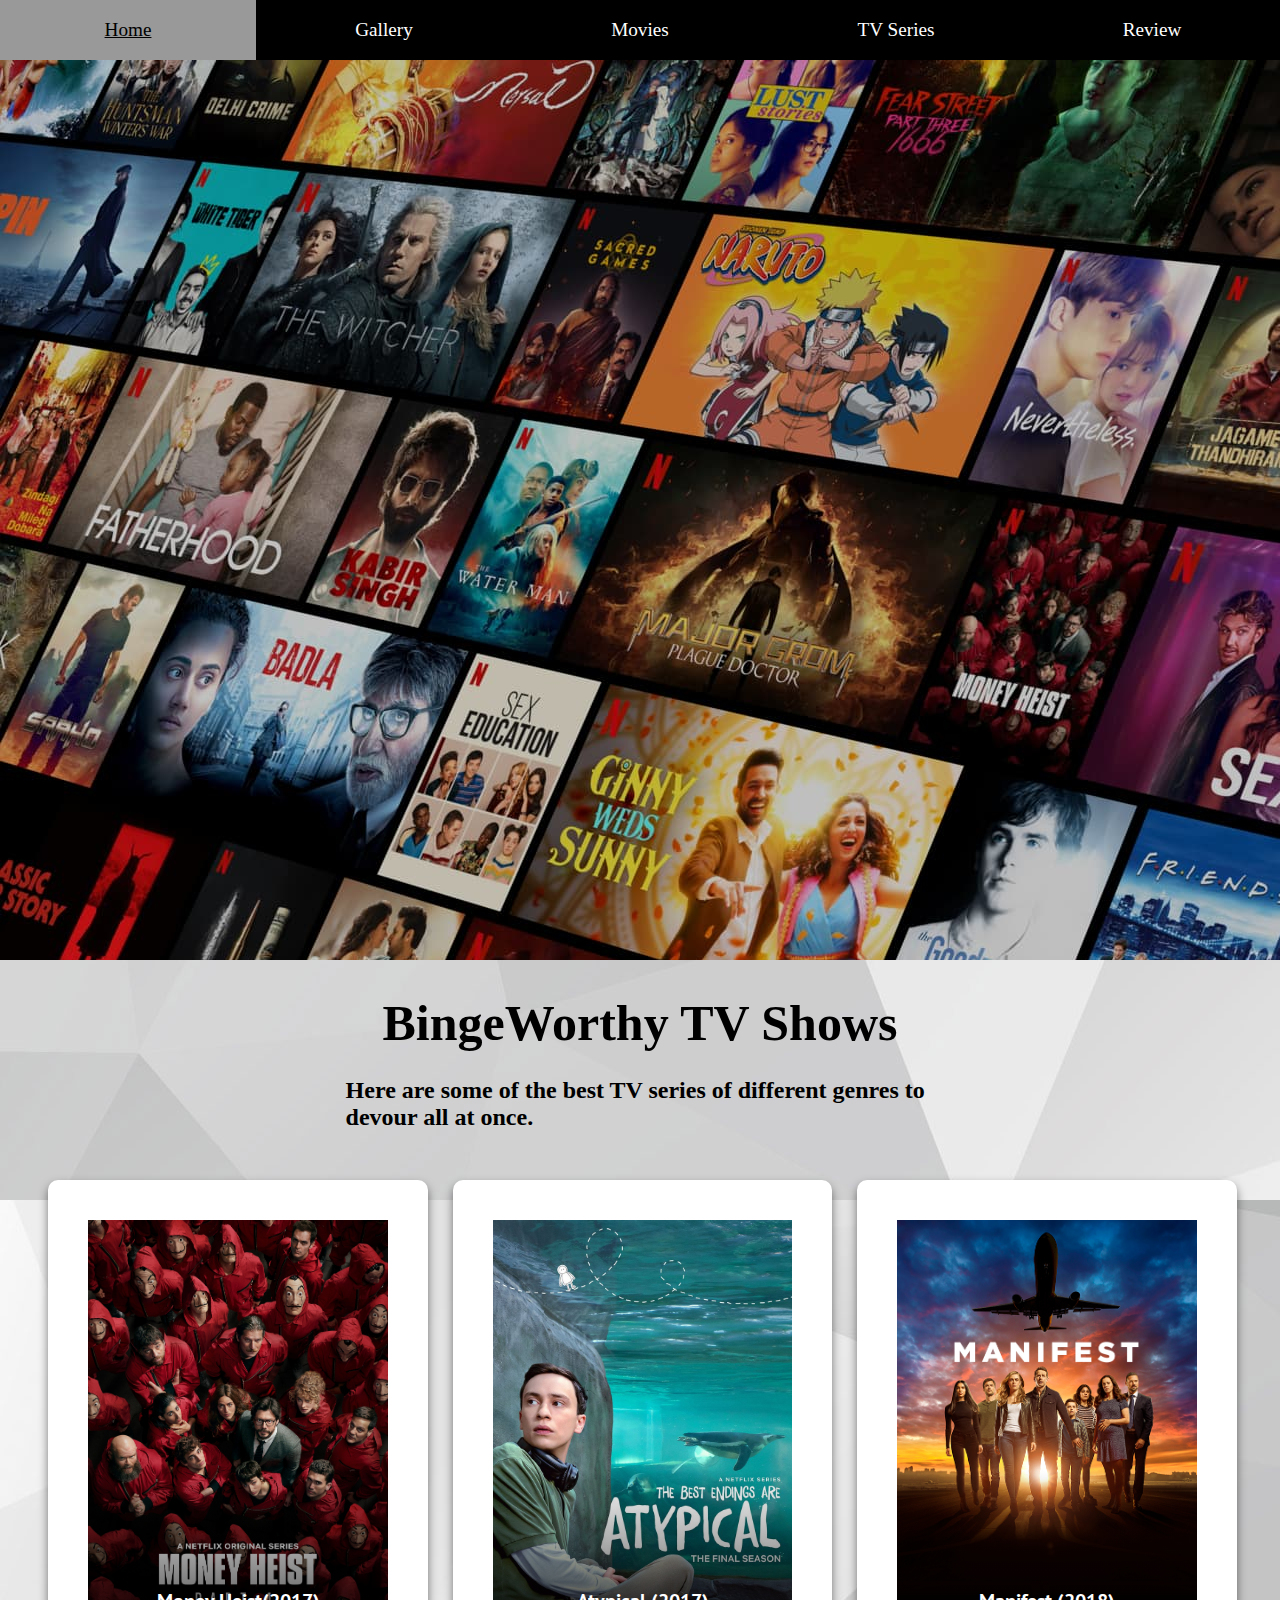
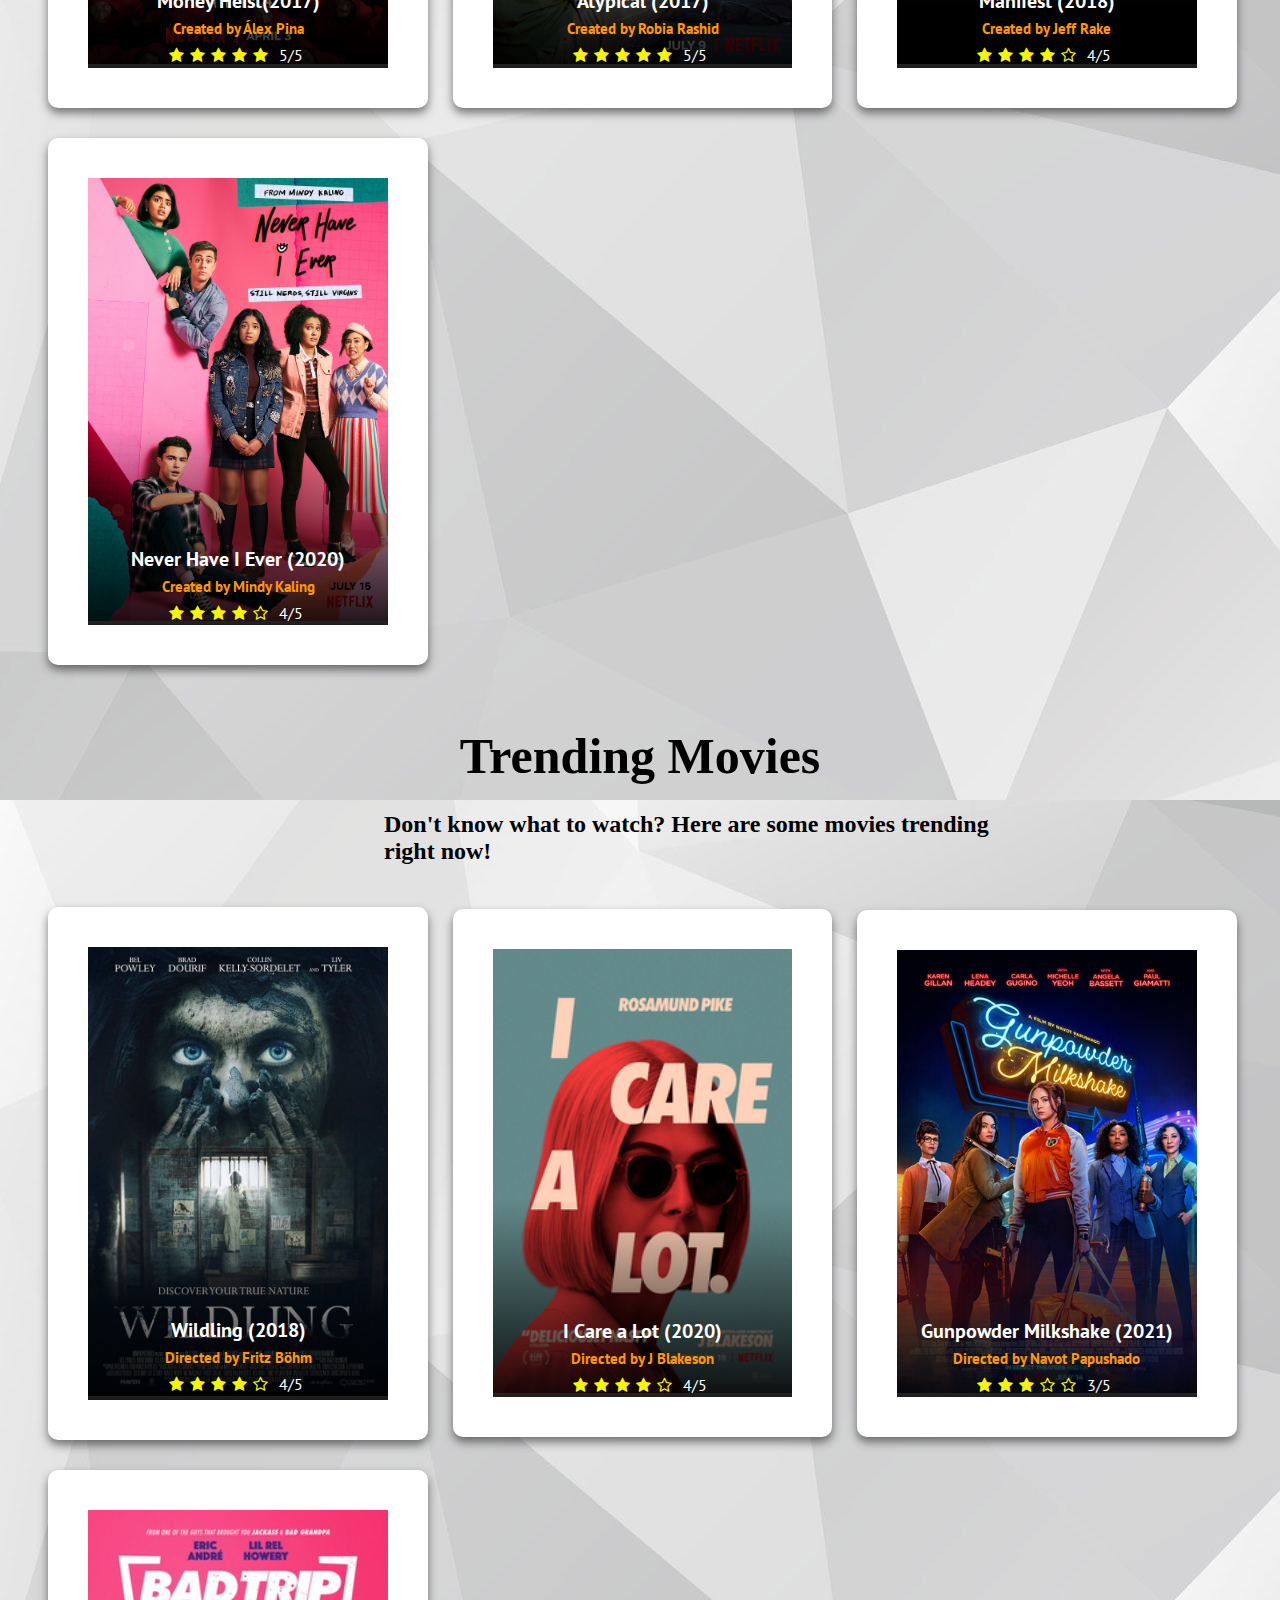
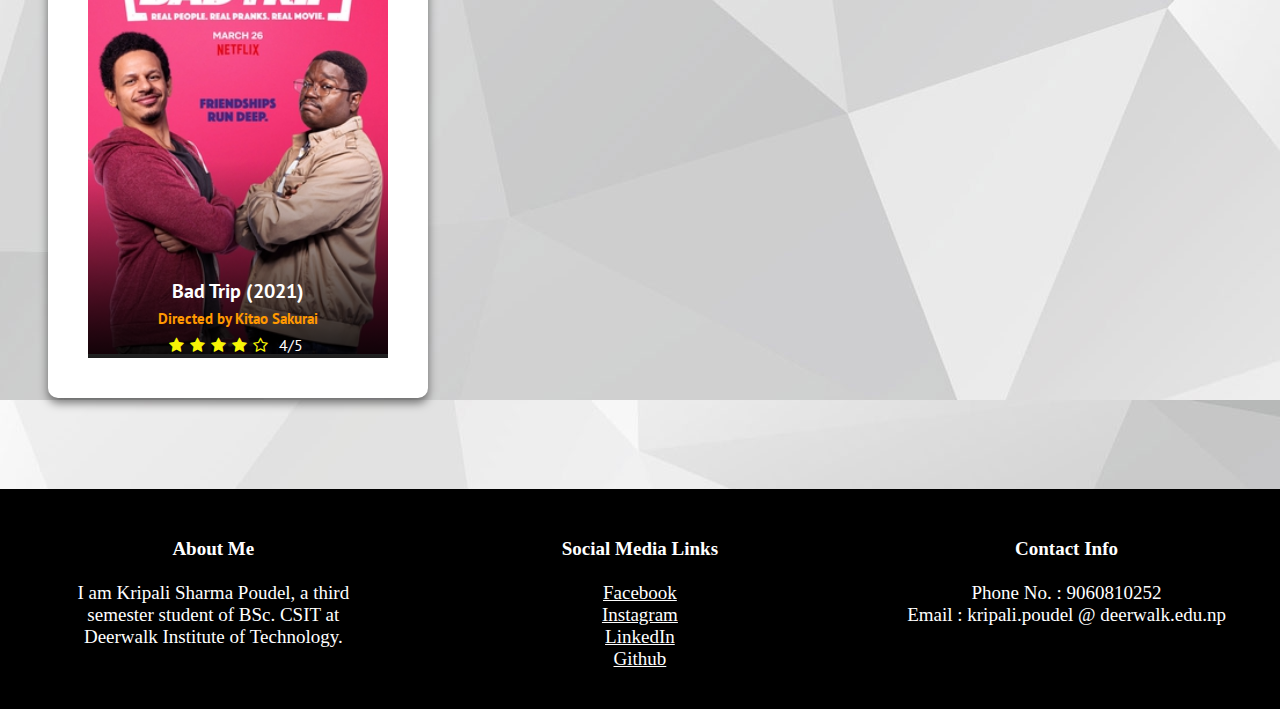
<file: index.html>
<!--Kripali Poudel - Web Designing Final Project-->
<!DOCTYPE html>
<html>
    <head>    
        <title>Kripali Poudel - Home</title>
        <meta name="viewport" content="width=device-width, initial-scale=1.0">
        <meta charset="utf-8">
        <link rel="stylesheet" type="text/css" href="styles.css">
        <link href="https://maxcdn.bootstrapcdn.com/font-awesome/4.7.0/css/font-awesome.min.css" rel="stylesheet">

        <div class="topnav" id="myTopnav">
            <a href="index.html" target="blank" class="active" >Home</a>
            <a href="gallery.html" target="blank">Gallery</a>
            <a href="movies.html" target="blank" >Movies</a>
            <a href="tv_series.html" target="blank" >TV Series</a>
            <a href="review.html" target="blank">Review</a> 
        </div>
</head>
    </head>
    <body class="body">
        <div class="intro">
        </div>       
        <h1 style="color: black; width: 50%; margin-left: 25%; text-align: center; font-size: 50px; margin-bottom: 0;">BingeWorthy TV Shows</h1>
        <h2 style="color: black; width: 50%; margin-left: 27%; align-items: center; margin-top: 2%; margin-bottom: 0%;">Here are some of the best TV series of different genres to devour all at once.</h2>
        <div class="container">
        <div class="card">
            <div class="poster"><img src="moneyheist.jpg">
               <div  class="details">
                    <h3>Money Heist(2017)<br><span>Created by Álex Pina</span></h3>
                    <div class="rating">
                        <i class="fa fa-star" aria-hidden="true"></i>
                        <i class="fa fa-star" aria-hidden="true"></i>
                        <i class="fa fa-star" aria-hidden="true"></i>
                        <i class="fa fa-star" aria-hidden="true"></i>
                        <i class="fa fa-star" aria-hidden="true"></i>
                        <span>5/5</span>
                    </div>
                    <div class="tags">
                        <span class="genre1">Crime</span>
                        <span class="genre2">Thriller</span>
                    </div>
                    <div class="info">
                        <p>Eight thieves take hostages and lock themselves in the Royal Mint of Spain as a criminal mastermind manipulates the police to carry out his plan.</p>
                    </div>     
                </div>
                </div>
            </div>
            <div class="card">
                <div class="poster"><img src="atypical.jpg">
                <div  class="details">
                    <h3>Atypical (2017)<br><span>Created by Robia Rashid</span></h3>
                    <div class="rating">
                        <i class="fa fa-star" aria-hidden="true"></i>
                        <i class="fa fa-star" aria-hidden="true"></i>
                        <i class="fa fa-star" aria-hidden="true"></i>
                        <i class="fa fa-star" aria-hidden="true"></i>
                        <i class="fa fa-star" aria-hidden="true"></i>
                        <span>5/5</span>
                    </div>
                    <div class="tags">
                        <span class="genre1">Comedy</span>
                        <span class="genre2">Drama</span>
                    </div>
                    <div class="info">
                        <p>When a teen on the autism spectrum decides to get a girlfriend, his bid for more independence puts his whole family on a path of self-discovery.</p>
                    </div>     
                </div>
                </div>
            </div>
            <div class="card">
                <div class="poster"><img src="manifest.jpg">
                <div  class="details">
                    <h3>Manifest (2018)<br><span>Created by Jeff Rake</span></h3>
                    <div class="rating">
                        <i class="fa fa-star" aria-hidden="true"></i>
                        <i class="fa fa-star" aria-hidden="true"></i>
                        <i class="fa fa-star" aria-hidden="true"></i>
                        <i class="fa fa-star" aria-hidden="true"></i>
                        <i class="fa fa-star-o" aria-hidden="true"></i>
                        <span>4/5</span>
                    </div>
                    <div class="tags">
                        <span class="genre1">Drama</span>
                        <span class="genre2">Supernatural</span>
                    </div>
                    <div class="info">
                        <p>An American supernatural drama tv series which centers on the passengers and crew of a commercial airliner who suddenly reappear after being presumed dead for more than five years.</p>
                    </div>     
                </div>
                </div>
            </div>
            <div class="card">
                <div class="poster"><img src="neverhaveiever.jpg">
                <div  class="details">
                    <h3>Never Have I Ever (2020)<br><span>Created by Mindy Kaling</span></h3>
                    <div class="rating">
                        <i class="fa fa-star" aria-hidden="true"></i>
                        <i class="fa fa-star" aria-hidden="true"></i>
                        <i class="fa fa-star" aria-hidden="true"></i>
                        <i class="fa fa-star" aria-hidden="true"></i>
                        <i class="fa fa-star-o" aria-hidden="true"></i>
                        <span>4/5</span>
                    </div>
                    <div class="tags">
                        <span class="genre1">Comedy</span>
                        <span class="genre2">Drama</span>
                    </div>
                    <div class="info">
                        <p>After a socially horrible freshman year, a modern-day first-generation Indian American teenage girl wants to change her social status, but friends, family, and feelings do not make it easy for her.</p>
                    </div>     
                </div>
                </div>
            </div>
        </div>
        <h1 style="color: black; width: 50%; margin-left: 25%; text-align: center; font-size: 50px; margin-top: 1%; margin-bottom: 0.5%;">Trending Movies</h1>
        <h2 style="color: black; width: 50%; margin-left: 30%; align-items: center; margin-bottom: -0.5%;">Don't know what to watch? Here are some movies trending right now!</h2>
        <div class="container">
            <div class="card">
                <div class="poster"><img src="wildling.jpg">
                <div  class="details">
                    <h3>Wildling (2018)<br><span>Directed by Fritz Böhm</span></h3>
                    <div class="rating">
                        <i class="fa fa-star" aria-hidden="true"></i>
                        <i class="fa fa-star" aria-hidden="true"></i>
                        <i class="fa fa-star" aria-hidden="true"></i>
                        <i class="fa fa-star" aria-hidden="true"></i>
                        <i class="fa fa-star-o" aria-hidden="true"></i>
                        <span>4/5</span>
                    </div>
                    <div class="tags">
                        <span class="genre1">Fantasy</span>
                        <span class="genre2">Horror</span>
                    </div>
                    <div class="info">
                        <p>An American horror-fantasy film in which a blossoming teenager uncovers the dark secret behind her traumatic childhood.</p>
                    </div>     
                </div>
                </div>
            </div>
            <div class="card">
                <div class="poster"><img src="carealot.jpg">
                <div class="details">
                    <h3>I Care a Lot (2020)<br><span>Directed by J Blakeson</span></h3>
                    <div class="rating">
                        <i class="fa fa-star" aria-hidden="true"></i>
                        <i class="fa fa-star" aria-hidden="true"></i>
                        <i class="fa fa-star" aria-hidden="true"></i>
                        <i class="fa fa-star" aria-hidden="true"></i>
                        <i class="fa fa-star-o" aria-hidden="true"></i>
                        <span>4/5</span>
                    </div>
                    <div class="tags">
                        <span class="genre1">Drama</span>
                        <span class="genre2">Comedy</span>
                    </div>
                    <div class="info">
                        <p>Poised with sharklike self-assurance, Marla Grayson is a professional, court-appointed guardian for dozens of elderly wards whose assets she seizes and cunningly bilks through dubious but legal means. </p>
                    </div>     
                </div>
                </div>
            </div>
            <div class="card">
                <div class="poster"><img src="gunpowdermilkshake.jpeg">
                <div class="details">
                    <h3>Gunpowder Milkshake (2021)<br><span>Directed by Navot Papushado</span></h3>
                    <div class="rating">
                        <i class="fa fa-star" aria-hidden="true"></i>
                        <i class="fa fa-star" aria-hidden="true"></i>
                        <i class="fa fa-star" aria-hidden="true"></i>
                        <i class="fa fa-star-o" aria-hidden="true"></i>
                        <i class="fa fa-star-o" aria-hidden="true"></i>
                        <span>3/5</span>
                    </div>
                    <div class="tags">
                        <span class="genre1">Action</span>
                        <span class="genre2">Thriller</span>
                    </div>
                    <div class="info">
                        <p>When an assassin veers off mission to rescue a child, she triggers a war with a powerful crime syndicate and reunites a gun-wielding sisterhood.</p>
                    </div>     
                </div>
                </div>
            </div>
            <div class="card">
                <div class="poster"><img src="badtrip.jpg">
                <div  class="details">
                    <h3>Bad Trip (2021)<br><span>Directed by Kitao Sakurai</span></h3>
                    <div class="rating">
                        <i class="fa fa-star" aria-hidden="true"></i>
                        <i class="fa fa-star" aria-hidden="true"></i>
                        <i class="fa fa-star" aria-hidden="true"></i>
                        <i class="fa fa-star" aria-hidden="true"></i>
                        <i class="fa fa-star-o" aria-hidden="true"></i>
                        <span>4/5</span>
                    </div>
                    <div class="tags">
                        <span class="genre1">Comedy</span>
                        <span class="genre2">Drama</span>
                    </div>
                    <div class="info">
                        <p>In this hidden-camera prank comedy, two best friends bond on a wild road trip to New York as they pull real people into their raunchy, raucous antics.</p>
                    </div>     
                </div>
                </div>
            </div>
        </div>
    </body>
    <br>
    <footer class="footer_f">
        <div class="row_f">
            <div class="column_f">
                <p class="container_f">
                <b>
                    About Me<br><br>
                </b>
                    I am Kripali Sharma Poudel, a third<br> semester student of BSc. CSIT at<br> Deerwalk Institute of Technology. 
                </p>
            </div>
            <div class="column_f">
                <p class="container_f">
                    <b>Social Media Links</b>
                    <br>
                    <br>
                    <a href="https://www.facebook.com/kripali.sharmaa" target="blank" style="color: white; ">
                        Facebook
                    </a>
                    <br>
                    <a target="blank" href="https://www.instagram.com/_kripali/" style="color: white; ">
                        Instagram
                    </a>
                    <br>
                    <a href="https://www.linkedin.com/in/kripali-poudel-4b374519b/" target="blank" style="color: white;">
                        LinkedIn
                    </a>
                    <br>
                    <a href="https://github.com/kripali-poudel" target="blank" style="color: white;">
                        Github
                    </a>
                </p>
            </div>
            <div class="column_f">
                <p class="container_f">
                    <b>Contact Info</b>
                    <br>
                    <br>
                    Phone No. : 9060810252   
                    <br>
                    Email : kripali.poudel @ deerwalk.edu.np
                </p>
            </div>
        </div>
    </footer>  
</html>
</file>
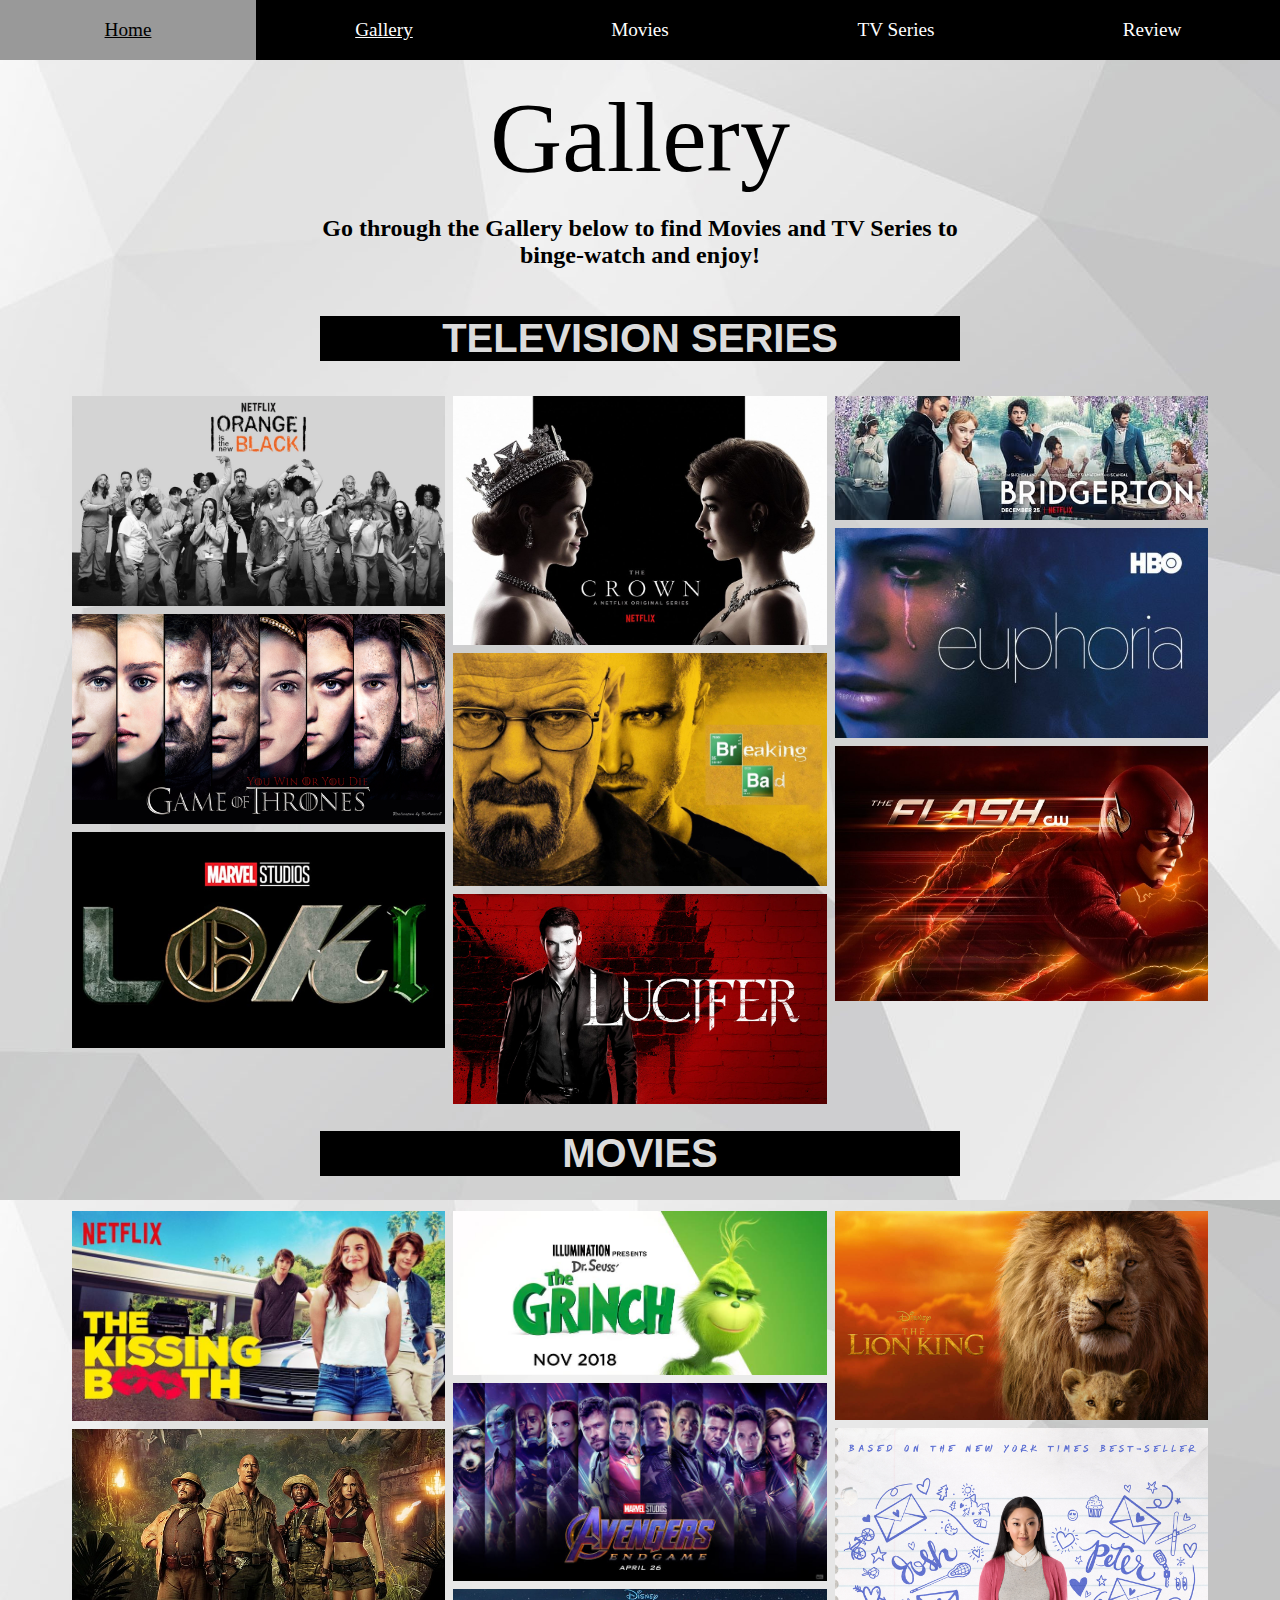
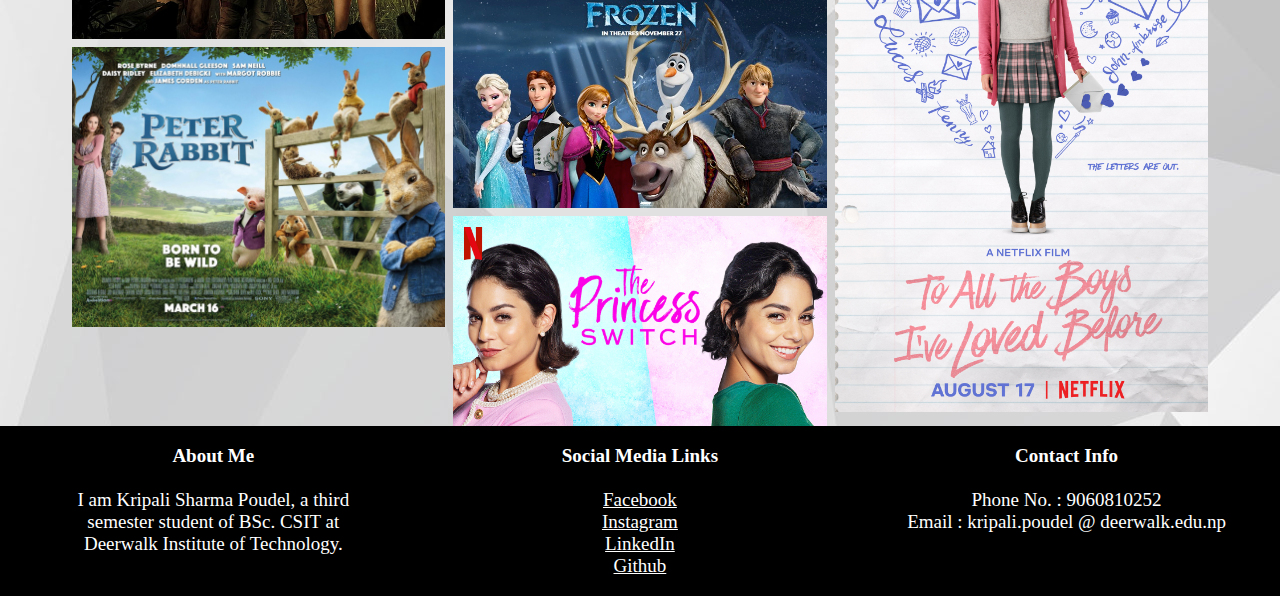
<file: gallery.html>
<!--Kripali Poudel - Web Designing Final Project-->

<!DOCTYPE html>
<html class="html">
<head>
  <title>Kripali Poudel - Gallery</title>
  <link rel="stylesheet" href="styles1.css">
  <div class="topnav" id="myTopnav">
    <a href="index.html" target="blank" >Home</a>
    <a href="gallery.html" target="blank" class="active">Gallery</a>
    <a href="movies.html" target="blank" >Movies</a>
    <a href="tv_series.html" target="blank" >TV Series</a>
    <a href="review.html" target="blank">Review</a> 
  </div>
</head>

<body class="body">
  <h1 class="h1">
    Gallery
  </h1>

  <h2 style=" color: black; width: 50%; margin-left: 25%; text-align: center;">
    Go through the Gallery below to find Movies and TV Series to binge-watch and enjoy!
  </h2>

  <div class="header">
    <h1 style=" background-color: black; color: #dcdcdc; width: 50%; margin-left: 25%;">
      TELEVISION SERIES
    </h1>
  </div>

  <div class="rows"> 
    <div class="columns">
      <img src="orangeisthenewblack.jpg" style="width:100%" class="image">
      <img src="game_of_thrones.jpg" style="width:100%" class="image">
      <img src="Loki.jpg" style="width:100%" class="image">
    </div>
    <div class="columns">
      <img src="thecrown.jpg" style="width:100%" class="image">
      <img src="breakingbad.jpg" style="width:100%" class="image">
      <img src="lucifer.jpg" style="width:100%" class="image">
    </div>  
    <div class="columns">
      <img src="bridgerton.jpg" style="width:100%" class="image">      
      <img src="euphoria.jpg" style="width:100%" class="image">
      <img src="flash.jpg" style="width:100%" class="image">
    </div>
  </div>

  <div class="header">
    <h1 style="background-color: black; color: #dcdcdc; width: 50%; margin-left: 25%; ">
      MOVIES
    </h1>
  </div>

  <div class="rows"> 
    <div class="columns">   
      <img src="the_kissingbooth.jpg" style="width:100%" class="image">
      <img src="jumangi.jpg" style="width:100%" class="image">
      <img src="peterRabbit.jpg" style="width:100%" class="mar">
    </div>
    <div class="columns">
      <img src="tg.jpg" style="width:100%" class="image">
      <img src="endgame.jpg" style="width:100%" class="image">
      <img src="frozen.jpg" style="width:100%"  class="image">
      <img src="theprincessswitch.jpg" style="width:100%" class="mar">
    </div>  
    <div class="columns">
      <img src="thelionking.jpg" style="width:100%" class="image">
      <img src="tatbihlb.jpg" style="width:100%" class="image_st">
    </div>
  </div>

  <footer class="footer">
    <div class="row">
        <div class="column">
            <p class="container">
            
            <b>About Me</b><br><br>
            I am Kripali Sharma Poudel, a third<br> semester student of BSc. CSIT at<br> Deerwalk Institute of Technology. 
        
            </p>
            </div>
    
    <div class="column">
    <p class="container">
    <b>Social Media Links</b><br>
    <br>
    <a href="https://www.facebook.com/kripali.sharmaa" target="blank" style="color: white; ">
        Facebook</a>
    <br>
    <a target="blank" href="https://www.instagram.com/_kripali/" style="color: white; ">
        Instagram</a>
    <br>
    <a href="https://www.linkedin.com/in/kripali-poudel-4b374519b/" target="blank"
     style="color: white;
    ">LinkedIn</a>
    <br>
    <a href="https://github.com/kripali-poudel" target="blank"
     style="color: white;
    ">Github</a>
    </div>
    <div class="column">
        <p class="container">
        <b>Contact Info</b><br>
        <br>
        Phone No. : 9060810252   <br>
        Email : kripali.poudel @ deerwalk.edu.np
        </p>
        </div>
    </div>
    </footer>
</body>
</html>
</file>
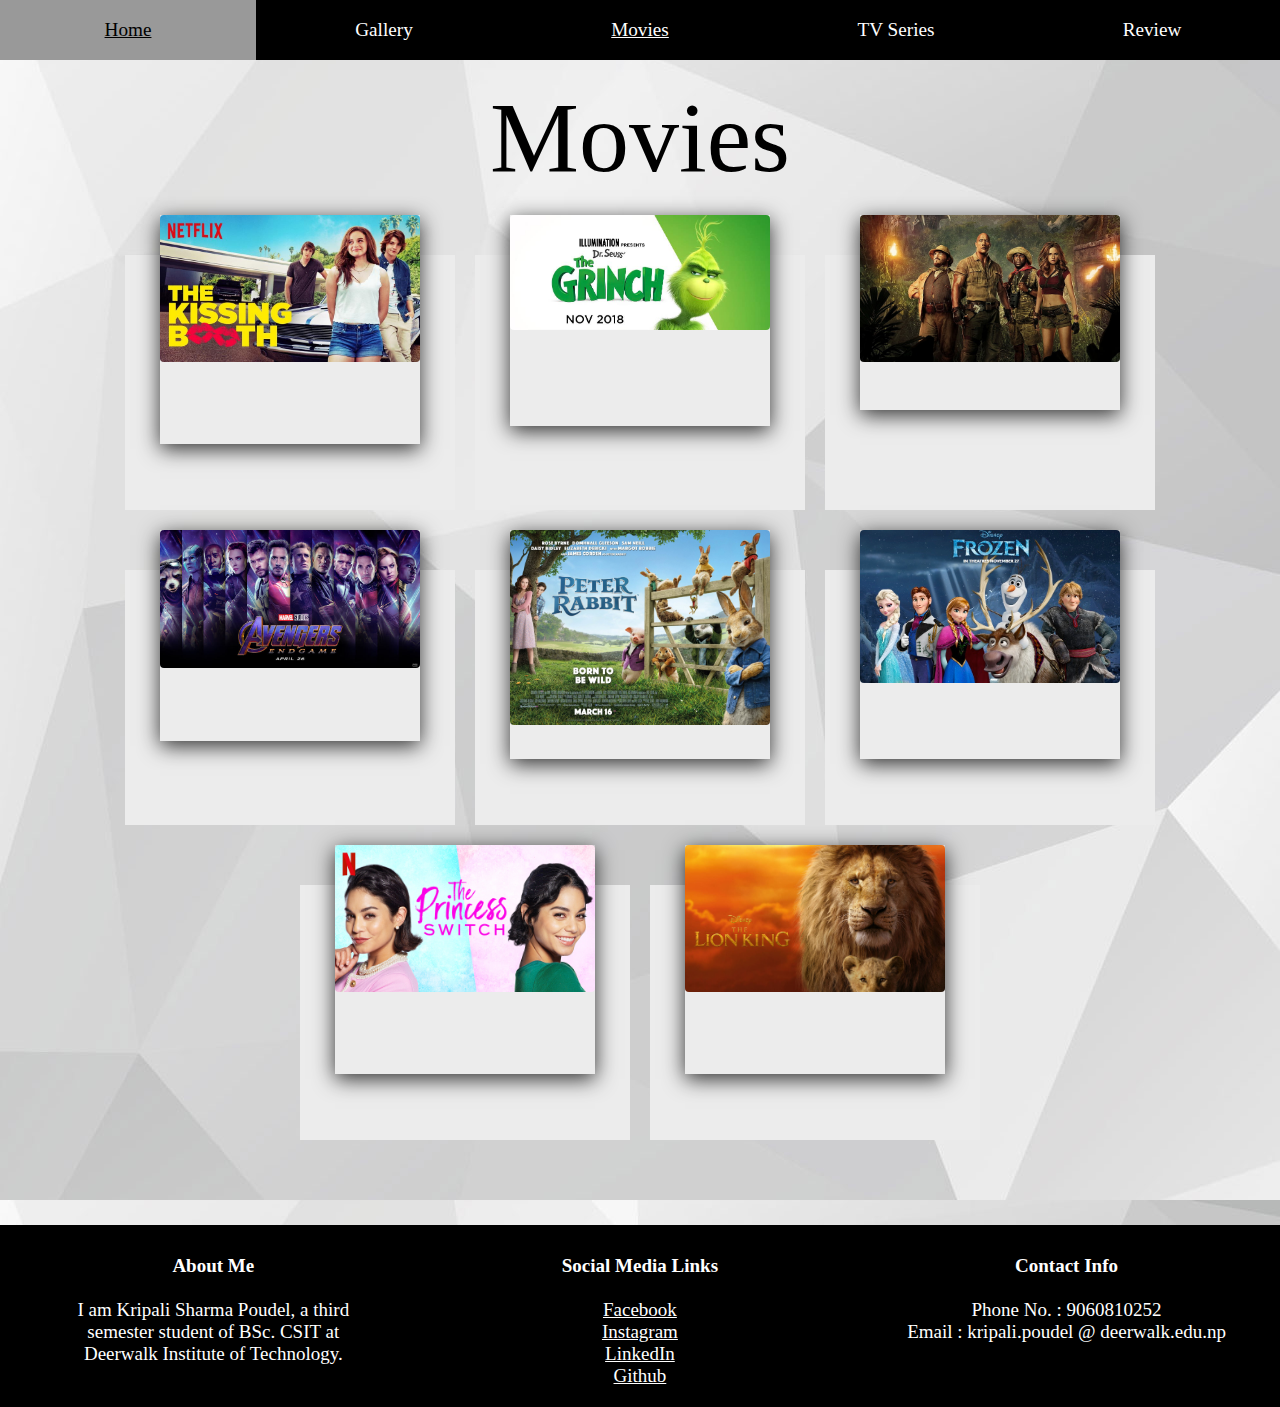
<file: movies.html>
<!--Kripali Poudel - Web Designing Final Project-->

<!DOCTYPE html>
<html>
    <head>
        <meta name="viewport" content="width=device-width,initial scale=1.0">
        <meta charset="utf-8">
        <title>Kripali Poudel - Movies</title>
        <link rel="stylesheet" href="styles2.css">

        <div class="topnav" id="myTopnav">
            <a href="index.html" target="blank" >Home</a>
            <a href="gallery.html" target="blank">Gallery</a>
            <a href="movies.html" target="blank" class="active" >Movies</a>
            <a href="tv_series.html" target="blank" >TV Series</a>
            <a href="review.html" target="blank">Review</a>           
        </div>
    </head>
    <body class="body">
        <h1 class="h1">
            Movies
        </h1>
        <div class="container">

            <div class="card">
                <div class="img8x">
                    <img src="the_kissingbooth.jpg">
                </div>
                <div class="content">
                    <h2>
                       The Kissing Booth
                    </h2>
                    <p style="text-align: left;">
                        <b>Release Date: </b>May 11, 2018<br>
                        <b>Genre: </b>Romance, Comedy<br>
                        <b>Cast: </b>Joey King, Jacob Elordi, Joel Courtney, Meganne Young
                    </p>
                </div>
            </div>

            <div class="card">
                <div class="img8x">
                    <img src="tg.jpg">
                </div>
                <div class="content">
                    <h2>
                        The Grinch
                    </h2>
                    <p style="text-align: left;">
                        <b>Release Date: </b> October 22, 2018   <br>
                        <b>Genre: </b> Animation, Fantasy, Comedy, Musical<br>
                        <b>Cast: </b> Benedict Cumberbatch, Cameron Seely, Rashida Jones, Kenan Thompson
                    </p>
                </div>
            </div>

            <div class="card">
                <div class="img8x">
                    <img src="jumangi.jpg">
                </div>
                <div class="content">
                    <h2>
                        Jumanji: Welcome to the Jungle
                    </h2>
                    <p style="text-align: left;">
                        <b>Release Date: </b> December 5, 2017 <br>
                        <b>Genre: </b> Adventure, Comedy<br>
                        <b>Cast: </b> Dwayne Johnson, Kevin Hart, Karen Gillan, Nick Jonas
                   </p>
                </div>
            </div>

            <div class="card">
                <div class="img8x">
                    <img src="endgame.jpg">
                </div>
                <div class="content">
                    <h2>
                        Avengers Endgame 
                    </h2>
                    <p style="text-align: left;">
                        <b>Release Date: </b> April 22, 2019<br>
                        <b>Genre: </b> Action, Sci-fi<br>
                        <b>Cast: </b> Chris Evans, Robert Downey Jr., Chris Hemsworth, Scarlett Johansson, Mark Ruffalo, Jeremy Renner
                   </p>
                </div>
            </div>

            <div class="card">
                <div class="img8x">
                    <img src="peterRabbit.jpg">
                </div>
                <div class="content">
                    <h2>
                        Peter Rabbit
                    </h2>
                    <p style="text-align: left;">
                        <b>Release Date: </b> February 3, 2018<br>
                        <b>Genre: </b> Family, Animation, Comedy<br>
                        <b>Cast: </b> Rose Byrne, James Corden, Domhnall, Margot Robbie
                    </p>
                </div>
            </div>

            <div class="card">
                <div class="img8x">
                    <img src="frozen.jpg">
                </div>
                <div class="content">
                    <h2>
                        Frozen
                    </h2>
                    <p style="text-align: left;">
                        <b>Release Date: </b>November 19, 2013<br>
                        <b>Genre: </b> Family, Musical<br>
                        <b>Cast: </b>Idina Menzel, Kristen Bell, Josh Gad, Jonathan Groff 
                    </p>
                </div>
            </div>
            <div class="card">
                <div class="img8x">
                    <img src="theprincessswitch.jpg">
                </div>
                <div class="content">
                    <h2>
                        The Princess Switch
                    </h2>
                    <p style="text-align: left;">
                        <b>Release Date: </b> November 16, 2018<br>
                        <b>Genre: </b> Romance, Comedy<br>
                        <b>Cast: </b> Vanessa Hudgens, Sam Palladio, Nick Sagar, Mark Fleischmann
                     </p>
                </div>
            </div>
            <div class="card">
                <div class="img8x">
                    <img src="thelionking.jpg">
                </div>
                <div class="content">
                    <h2>
                        The Lion King
                    </h2>
                    <p style="text-align: left;">
                        <b>Release Date: </b> July 9, 2019<br>
                        <b>Genre: </b> Family, Adventure<br>
                        <b>Cast: </b> Beyoncé, Donald Glover, James Earl Jones, Seth Rogen
                    </p>
                </div>
            </div>
           
        </div>

    </body>
    <footer class="footer_f">
        <div class="row_f">
            <div class="column_f">
                <p class="container_f">
                <b>
                    About Me<br><br>
                </b>
                    I am Kripali Sharma Poudel, a third<br> semester student of BSc. CSIT at<br> Deerwalk Institute of Technology. 
                </p>
            </div>
            <div class="column_f">
                <p class="container_f">
                    <b>Social Media Links</b>
                    <br>
                    <br>
                    <a href="https://www.facebook.com/kripali.sharmaa" target="blank" style="color: white; ">
                        Facebook
                    </a>
                    <br>
                    <a target="blank" href="https://www.instagram.com/_kripali/" style="color: white; ">
                        Instagram
                    </a>
                    <br>
                    <a href="https://www.linkedin.com/in/kripali-poudel-4b374519b/" target="blank" style="color: white;">
                        LinkedIn
                    </a>
                    <br>
                    <a href="https://github.com/kripali-poudel" target="blank" style="color: white;">
                        Github
                    </a>
                </p>
            </div>
            <div class="column_f">
                <p class="container_f">
                    <b>Contact Info</b>
                    <br>
                    <br>
                    Phone No. : 9060810252   
                    <br>
                    Email : kripali.poudel @ deerwalk.edu.np
                </p>
            </div>
        </div>
    </footer>  
</html>
</file>
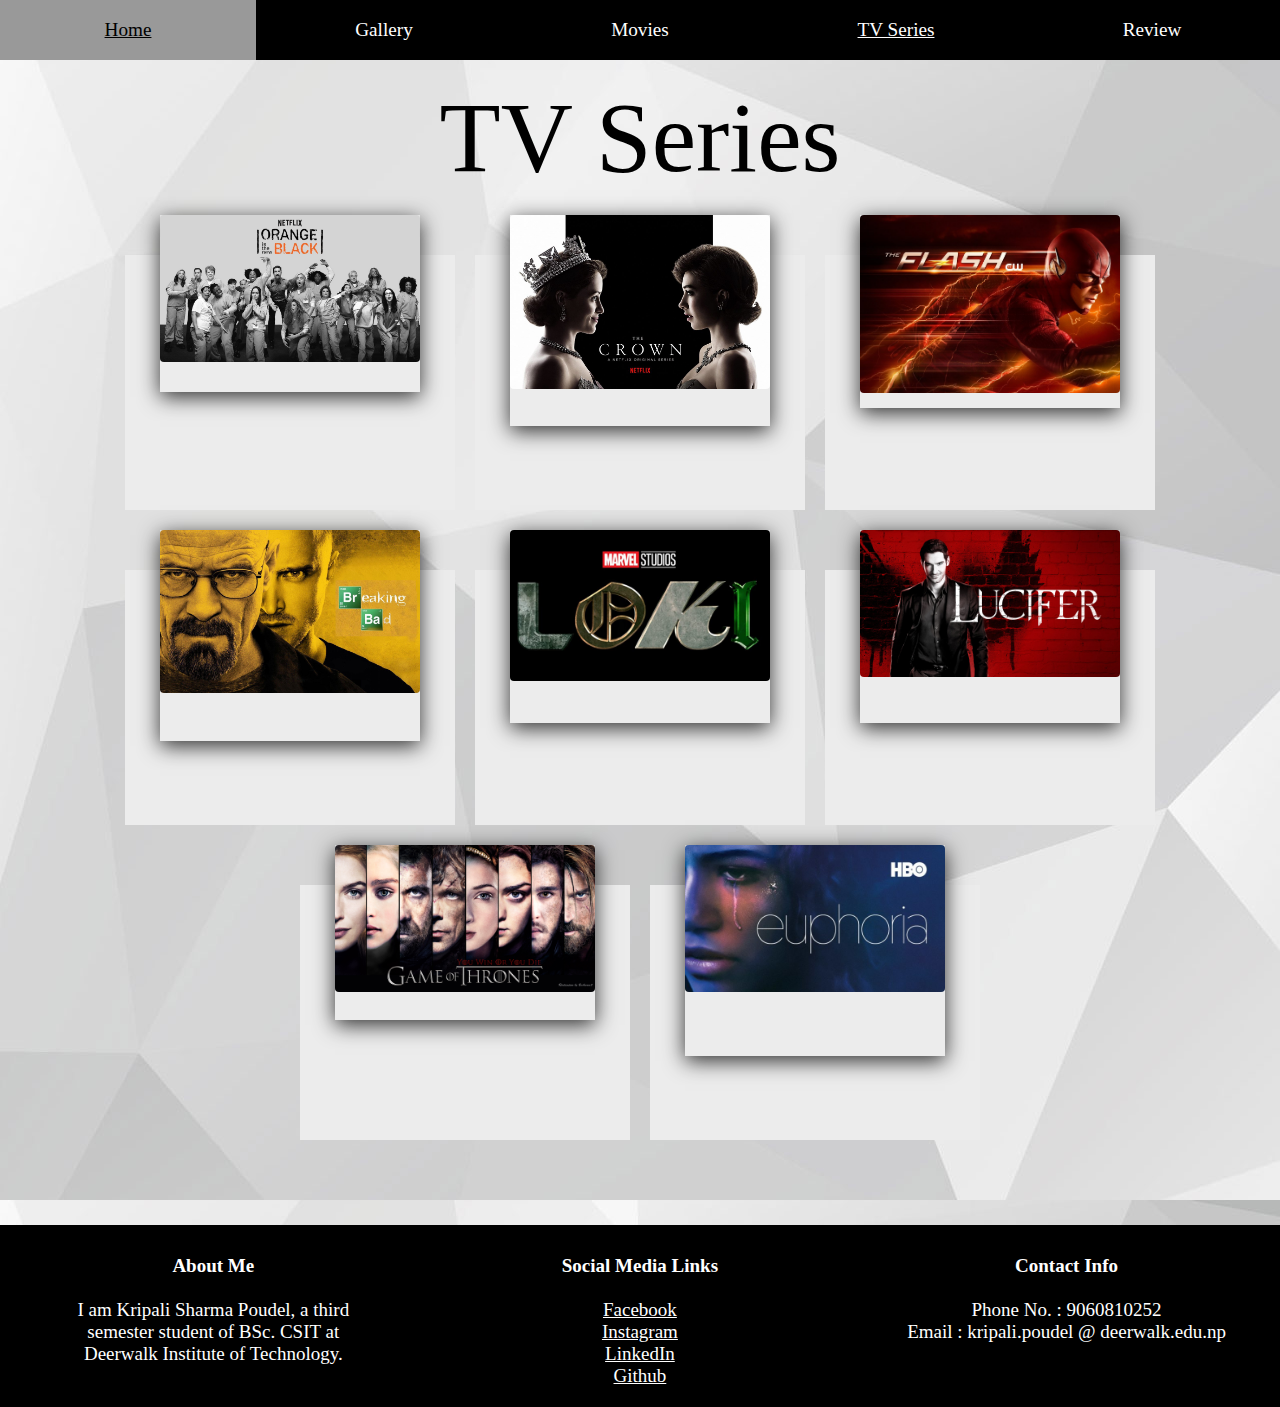
<file: tv_series.html>
<!--Kripali Poudel - Web Designing Final Project-->

<!DOCTYPE html>
<html>
    <head>
        <meta name="viewport" content="width=device-width,initial scale=1.0">
        <meta charset="utf-8">
        <title>Kripali Poudel - TV Series</title>
        <link rel="stylesheet" href="styles2.css">

        <div class="topnav" id="myTopnav">
            <a href="index.html" target="blank" >Home</a>
            <a href="gallery.html" target="blank">Gallery</a>
            <a href="movies.html" target="blank"  >Movies</a>
            <a href="tv_series.html" target="blank"class="active" >TV Series</a>
            <a href="review.html" target="blank">Review</a>        
        </div>
    </head>
    <body class="body">
        <h1 class="h1">
            TV Series
        </h1>
        <div class="container">

            <div class="card">
                <div class="img8x">
                    <img src="orangeisthenewblack.jpg">
                </div>
                <div class="content">
                    <h2>
                       Orange Is The New Black
                    </h2>
                    <p style="text-align: left;">
                        <b>Release Date:</b> July 11, 2013  <br>
                        <b>Genre:</b> Drama, Crime, Comedy  <br>
                        <b>Seasons:</b> 7  <br>
                        <b>Cast: </b>Taylor Schilling, Piper Kerman, Laura Prepon, Uzo Aduba
                    </p>
                </div>
            </div>

            <div class="card">
                <div class="img8x">
                    <img src="thecrown.jpg">
                </div>
                <div class="content">
                    <h2>
                        The Crown
                    </h2>
                    <p style="text-align: left;">
                        <b>Release Date:</b> November 4, 2016  <br>
                        <b>Genre:</b> Drama, History  <br>
                        <b>Seasons:</b> 4  <br>
                        <b>Cast:</b> Claire Foy, Olivia Colman, Vanessa Kirby, Matt Smith, Josh O'Connor
                    </p>
                </div>
            </div>

            <div class="card">
                <div class="img8x">
                    <img src="flash.jpg">
                </div>
                <div class="content">
                    <h2>
                        The Flash
                    </h2>
                    <p style="text-align: left;">
                        <b>Release Date:</b> October 7,2014  <br>
                        <b>Genre:</b> Action, Sci-fi, Adventure  <br>
                        <b>Seasons:</b> 7  <br>
                        <b>Cast:</b> Grant Gustin, Candice Patton, Jessica Parker Kennedy, Tom Cavanagh, Carlos Valdes
                    </p>
                </div>
            </div>

            <div class="card">
                <div class="img8x">
                    <img src="breakingbad.jpg">
                </div>
                <div class="content">
                    <h2>
                        Breaking Bad
                    </h2>
                    <p style="text-align: left;">
                        <b>Release Date:</b> January 20, 2008  <br>
                        <b>Genre:</b> Drama, Crime, Suspense, Thriller  <br>
                        <b>Seasons:</b> 5  <br>
                     <b>Cast:</b> Bryan Cranston, Aaron Paul, Anna Gunn, RJ Mitte, Dean Norris
                    </p>
                </div>
            </div>

            <div class="card">
                <div class="img8x">
                    <img src="Loki.jpg">
                </div>
                <div class="content">
                    <h2>
                        Loki
                    </h2>
                    <p style="text-align: left;">
                        <b>Release Date:</b> June 9, 2021  <br>
                        <b>Genre:</b> Action, Sci-fi, Adventure  <br>
                        <b>Seasons:</b> 1  <br>
                        <b>Cast:</b> Tom Hiddleston, Gugu Mbatha-Raw, Owen Wilson, Sophia Di Martino, Wunmi Mosaku
                    </p>
                </div>
            </div>
<br>
            <div class="card">
                <div class="img8x">
                    <img src="lucifer.jpg">
                </div>
                <div class="content">
                    <h2>
                        Lucifer
                    </h2>
                    <p style="text-align: left;">
                        <b>Release Date:</b> January 25, 2016  <br>
                        <b>Genre: </b>Fantasy, Comedy, Crime, Mystery  <br>
                        <b>Seasons:</b> 5  <br>
                        <b>Cast: </b> Tom Ellis, Lauren German, Lesley-Ann Brandt, Inbar Lavi, Rachael Harris
                    </p>
                </div>
            </div>
            <div class="card">
                <div class="img8x">
                    <img src="game_of_thrones.jpg">
                </div>
                <div class="content">
                    <h2>
                        Game Of Thrones
                    </h2>
                    <p style="text-align: left;">
                        <b>Release Date:</b> April 17, 2011  <br>
                        <b>Genre:</b> Action, Drama, Medieval Fantasy, Adventure  <br>
                        <b>Seasons:</b> 8  <br>
                        <b>Cast: </b> Kit Harington, Emilia Clarke, Sophie Turner, Maisie Williams, Peter Dinklage
                    </p>
                </div>
            </div>
            <div class="card">
                <div class="img8x">
                    <img src="euphoria.jpg">
                </div>
                <div class="content">
                    <h2>
                        Euphoria
                    </h2>
                    <p style="text-align: left;">
                        <b>Release Date:</b> Juna 16,2019  <br>
                        <b>Genre:</b> Drama  <br>
                        <b>Seasons:</b> 1  <br>
                        <b>Cast:</b> Zendaya, Maude Apatow, Sydney Sweeney, Jacob Elordi, Barbie Ferreira
                    </p>
                </div>
            </div>
           
        </div>

    </body>
    <footer class="footer_f">
        <div class="row_f">
            <div class="column_f">
                <p class="container_f">
                <b>
                    About Me<br><br>
                </b>
                    I am Kripali Sharma Poudel, a third<br> semester student of BSc. CSIT at<br> Deerwalk Institute of Technology. 
                </p>
            </div>
            <div class="column_f">
                <p class="container_f">
                    <b>Social Media Links</b>
                    <br>
                    <br>
                    <a href="https://www.facebook.com/kripali.sharmaa" target="blank" style="color: white; ">
                        Facebook
                    </a>
                    <br>
                    <a target="blank" href="https://www.instagram.com/_kripali/" style="color: white; ">
                        Instagram
                    </a>
                    <br>
                    <a href="https://www.linkedin.com/in/kripali-poudel-4b374519b/" target="blank" style="color: white;">
                        LinkedIn
                    </a>
                    <br>
                    <a href="https://github.com/kripali-poudel" target="blank" style="color: white;">
                        Github
                    </a>
                </p>
            </div>
            <div class="column_f">
                <p class="container_f">
                    <b>Contact Info</b>
                    <br>
                    <br>
                    Phone No. : 9060810252   
                    <br>
                    Email : kripali.poudel @ deerwalk.edu.np
                </p>
            </div>
        </div>
    </footer>    
</html>
</file>
<file: styles.css>
/* Kripali Poudel - Web Designing Final Project*/
/* For Homepage */

@import url('https://fonts.googleapis.com/css2?family=PT+Sans&display=swap');

.body
{
    margin: 0;
    padding: 0;
    background-image: url('background.jpg');  
    display: flex;
    flex-direction: column;
}

/**************NAVBAR*******************/
.topnav {
    font-family: wildwest;
    width: 100%;
    color: white; 
    background-color:#000000; 
    top: 0;
    overflow: hidden;
    }
    
    .topnav a {
    box-sizing: border-box;
    width: 20%;
    float: left;
    text-decoration-thickness: 5em;
    display:grid;
    color: white; 
    text-align: center;
    text-decoration: none;
    padding:1em 2em;
    font-size: larger;
    }
    
    .topnav a:hover {
    text-decoration: underline;
    background-color: #999999;
    color: black;
    transition-duration: 0.9s;
    }  
    
    .topnav.responsive a {
    float: none;
    display: block;
    text-align: left;
    }
    
    .topnav .active{
    text-decoration: underline;
    }
/*********************************************************/
.intro{
    height: 900px;
    background-image:url(intro_background.jpg) ;
}
.intro_text{
    color: rgb(255, 255, 255);
     width: 50%;
     margin-top: 350px;
      margin-left: 25%;
      margin-right: 25%;
       text-align: center; 
       font-size: 400%;
}

.container
{
    font-family: 'PT Sans', sans-serif;
    justify-content: center;
    align-items: center;
    width: 94%;
    margin: 3%;
    display: grid;
    grid-template-columns: repeat(auto-fit, minmax(280px, 1fr));
    grid-gap: 30px;
    padding: 10px;
    box-sizing: border-box;
}

.container .card
{
    background: #fff;
    padding: 40px 40px 40px 40px;
    text-align: center;
    border-radius: 10px;
}

.card
{
    width: 80%;
    background: #000;
    overflow: hidden;
    box-shadow: 0 5px 10px rgb(0, 0, 0, 0.5) ;
    padding-bottom: 40px;
}

.card .poster
{
    position: relative;
    overflow: hidden;
}

.card .poster:before
{
    content: ''; 
    position: absolute;
    bottom: -250px;
    left: 0;
    width: 100%;
    height: 100%;
    background: linear-gradient(0deg, #000 50%, transparent);
    transition: 0.5s;
    z-index: 1;
}

.card:hover .poster:before
{
    bottom: 0;
}

.card .poster img
{
    width: 100%;
    transition: 0.5s;
}
.card:hover .poster img
{
    filter: blur(5px);
    transform: translateY(-50px);
}

.details
{
    position: absolute;
    padding: 20px;
    width: 100%;
    height: 68%;
    bottom: -205px;
    left: 0;
    box-sizing: border-box;
    transition: 0.5s;
    z-index: 2;
}

.card:hover .details
{
    bottom: 0;
}

.details h3
{
    color: #fff;
    margin: 0;
    padding: 0;
    font-size: 20px;
}

.details h3 span{
    font-size: 15px;
    color: #ff9800;
}

.rating
{
    position: relative;
    padding: 5px 0;
}

.rating .fa
{
    color: #f7f406;
    margin-right: 2px;
    font-size: 16px;
}

.rating span
{
    color: #fff;
    padding: 0 5px;
}

.tags
{
    position: relative;
    margin-top: 5px;   
}

.tags span
{
    padding: 2px 5px;
    margin-right: 2px;
    color: #fff;
    display: inline-block;
    border-radius: 4px;
}

.tags span.genre1
{
    background: #7206f7;
}

.tags span.genre2
{
    background: #f70661;
}

.info
{
    color: #fff;
}

.info p
{
    margin: 15px 0 10px;
}
/****************************FOOTER*******************************/
.footer_f{
    font-family: wildwest;
    position:relative;
    bottom:0;
    left: 0;
    color: rgb(255, 255, 255);
    font-size: 19px;
    background-color:#000000;
    margin-top: 25px;
    width: 100%;
    max-width: 100%;
    text-align: center;
    padding-top: 30px;
    padding-bottom: 20px;
    }
    
    .column_f {
    float: left;
    width: 33.33%;
    }
    
    .row_f:after {
    content: "";
    display: table;
    clear: both;
    }
</file>
<file: styles1.css>
/* Kripali Poudel - Web Designing Final Project*/
/* For Gallery */

* {
box-sizing: border-box;
}

.body{
padding: 0;
margin: 0;
display: flex;
flex-direction: column;
background-color: #ffffff;
background-image: url('background.jpg');
}

.topnav {
color: white;
background-color:#000000;
top: 0;
overflow: hidden;
}

.topnav a {
box-sizing: border-box;
width: 20%;
float: left;
text-decoration-thickness: 5em;
display:grid;
color: white;
text-align: center;
text-decoration: none;
padding:1em 2em;
font-size: larger;
}

.topnav a:hover {
text-decoration: underline;
background-color: #999999;
color: black;
transition-duration: 0.9s;
}  

.topnav.responsive a {
float: none;
display: block;
text-align: left;
}

.topnav .active{
text-decoration: underline;
}

.column {
float: left;
width: 33.33%;
}

.container{
color: white;
}

.h1{
font-family: "Trebuchet MS";
text-align: center;
color: #000000;
margin: 0%;
padding: 0%;
font-size: 100px;
margin-top: 20px;
font-weight: 500;
}

.image1{
border: solid;
border-width: 3px;
border-color: #000000;
height: 400px; 
width: 400px;
border-radius: 50%;
}

.para{
text-align: center;
color:rgb(0, 0, 0);
font-size: 20px;
margin-left: 2em;
margin-right: 2em;
}

.link{
color: black;
}

.row:after {
content: "";
display: table;
clear: both;
}

.image2{
height: 50px;
}

.footer{
position:relative;
bottom:0;
left: 0;
color: rgb(0, 0, 0);
font-size: 19px;
background-color:#000000;
margin-top: 25px;
width: 100%;
text-align: center;
margin: 0;
padding: 0;
}

.header{
font-family:'Trebuchet MS', 'Lucida Sans Unicode', 'Lucida Grande', 'Lucida Sans', Arial, sans-serif;
text-align: center;
font-size: 20px;
}

.form{
font-size: 20px;
margin-right: 25%;
margin-left: 25%;
text-align: left;
}

.send_btn{border-radius: 4px;
background-color:rgb(6, 153, 31);
color: rgb(255, 255, 255);
width:60px;
height: 25px;
font-size: 13px; 
border-style: none;
} 

.clear_btn
{border-radius: 4px;
color: rgb(255, 255, 255);
background-color:rgb(231, 39, 39);
width:60px;
height: 25px;
font-size: 13px; 
border-style: none;
}

.rows{  
margin-left: 5%;
margin-right: 5%;
    display: -ms-flexbox;
    display: flex;
    -ms-flex-wrap: wrap;
    flex-wrap: wrap;
    padding: 0 4px;
}

.columns {
    -ms-flex: 33.33%;
    flex: 33.33%;
    max-width: 33.33%;
    padding: 0 4px;
}

.columns img { 
    margin-top: 8px;
    vertical-align: middle;
    width: 100%;
}

  @media screen and (max-width: 1024px) {
    .columns {
      -ms-flex: 50%;
      flex: 50%;
      max-width: 50%; 
    }
  } 

  @media screen and (max-width: 768px) {
    .columns {
      -ms-flex: 100%;
      flex: 100%;
      max-width: 100%;
    }
  }

.image:hover{
    transform: scaleY(0);
    transition:  1s;
    transform: scale(1.3);
    margin-bottom: 2%;
    margin-top: 2%;
}
.mar:hover{
    transform: scaleY(0);
    transition:  1s;
    transform: scale(1.3);
    margin-bottom: 10%;
    margin-top: 2%;
}

.image_st{
    margin-top: 12.5%;
}
.image_st:hover{
    transform: scaleY(0);
    transition:  1s;
    transform: scale(1.1);
    margin-bottom: 7%;
    margin-top: 2%;
}
</file>
<file: styles2.css>
/* Kripali Poudel - Web Designing Final Project*/
/* For Movies & TV Series */

@import url('https://fonts.googleapis.com/css2?family=Poppins:weight@300;400;500;600;700;800;900&display=swap');
*
{
margin: 0;
padding: 0;

}

.body{
font-family: 'Poppins',sans-serif;
background-image: url('background.jpg');
justify-content: center;
align-items: center;
height: 100%;
padding: 0;
margin: 0;
display: flex;
flex-direction: column;
background-color: #ffffff;
background-image: url('background.jpg');
}

.h1{
font-family: "Trebuchet MS";
text-align: center;
color: #000000;
margin: 0%;
padding: 0%;
font-size: 100px;
margin-top: 20px;
font-weight: 500;
}

/***********NAVIGATION BAR************/
.topnav {
font-family: wildwest;
width: 100%;
color: white;
background-color:#000000;
top: 0;
overflow: hidden;
}

.topnav a {
box-sizing: border-box;
width: 20%;
float: left;
text-decoration-thickness: 5em;
display:grid;
color: white;
text-align: center;
text-decoration: none;
padding:1em 2em;
font-size: larger;
}

.topnav a:hover {
text-decoration: underline;
background-color: #999999;
color: black;
transition-duration: 0.9s;
}  

.topnav.responsive a {
float: none;
display: block;
text-align: left;
}

.topnav .active{
text-decoration: underline;
}

/***************CARDS********************/

.container{display: flex;
position: relative;
width: 90%;
display: flex;
justify-content: center;
align-items: center;
flex-wrap: wrap;
padding: 30px;
}

.card h2
{
font-weight: 10;
color: brown;
font-size: 30PX;
font-family: "Trebuchet MS"
}

.card{
font-family: "Trebuchet MS";
}
.card p{
    text-align: justify;
}
.container .card{
position: relative;
max-width: 300px;
height: 215px;
background: rgb(236, 236, 236);
margin: 30px 10px;
padding: 20px 15px;
display: flex;
flex-direction: column;
box-shadow: 0 5px 202px rgba(0,0,0,0);
transition: 0.3s ease-in-out;
}

.container .card:hover{
height: 300px;
}

.container .card .img8x{
position: relative;
width: 260px;
height: 260px;
top: -60px;
left: 20px;
z-index: 1;
box-shadow: 0 5px 20px rgba(0,0,0,0.8);
}

.container .card .img8x img{
max-width: 100%;
border-radius: 4px;
}

.container .card .content{
position: relative;
margin-top: -140px;
padding: 10px 15px;
text-align: center;
color: #111;
visibility: hidden;
opacity: 0;
transition: 0.3s ease-in-out;
}

.container .card:hover .content{
visibility: visible;
opacity: 1;
margin-top: -40px;
transition-delay: 0.3s;
}

/**************FOOTER*****************/

.footer_f{
font-family: wildwest;
position:relative;
bottom:0;
left: 0;
color: rgb(255, 255, 255);
font-size: 19px;
background-color:#000000;
margin-top: 25px;
width: 100%;
max-width: 100%;
text-align: center;
padding-top: 30px;
padding-bottom: 20px;
}

.column_f {
float: left;
width: 33.33%;
}

.row:after {
content: "";
display: table;
clear: both;
}
</file>
